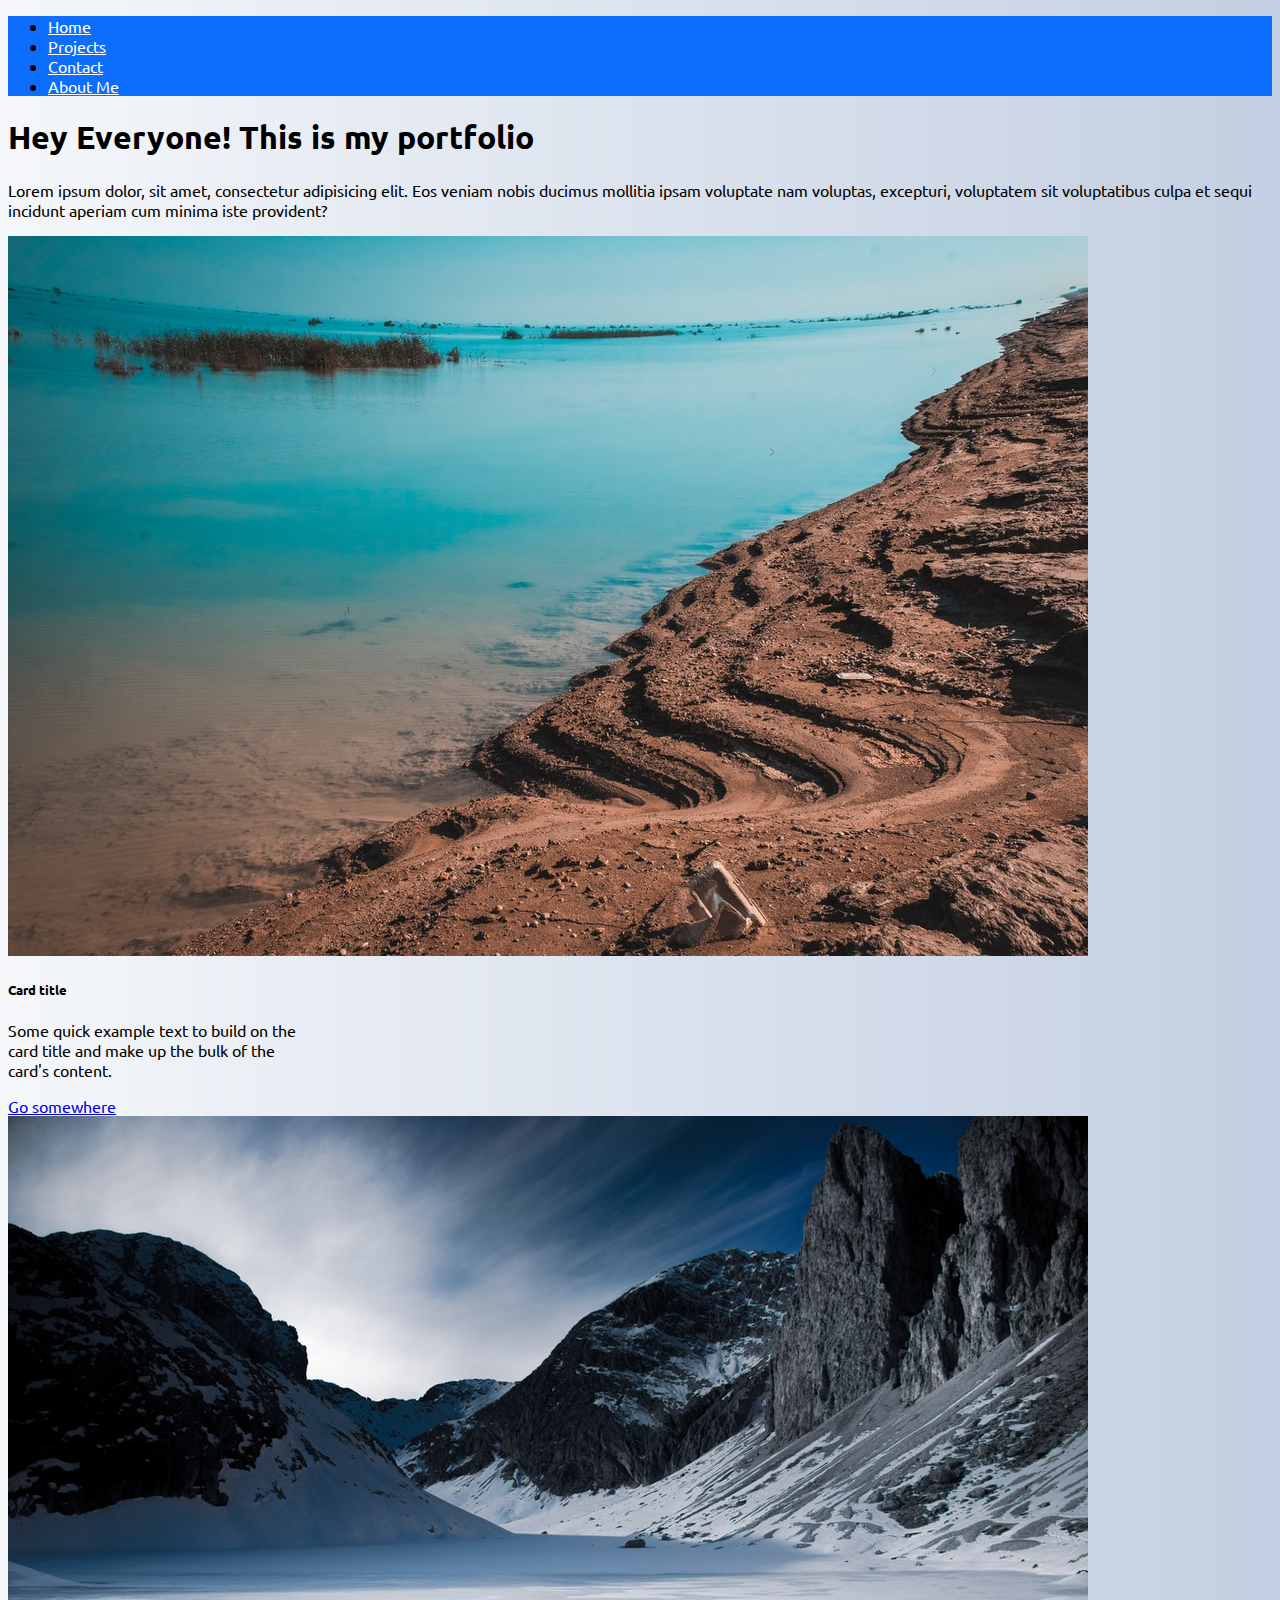
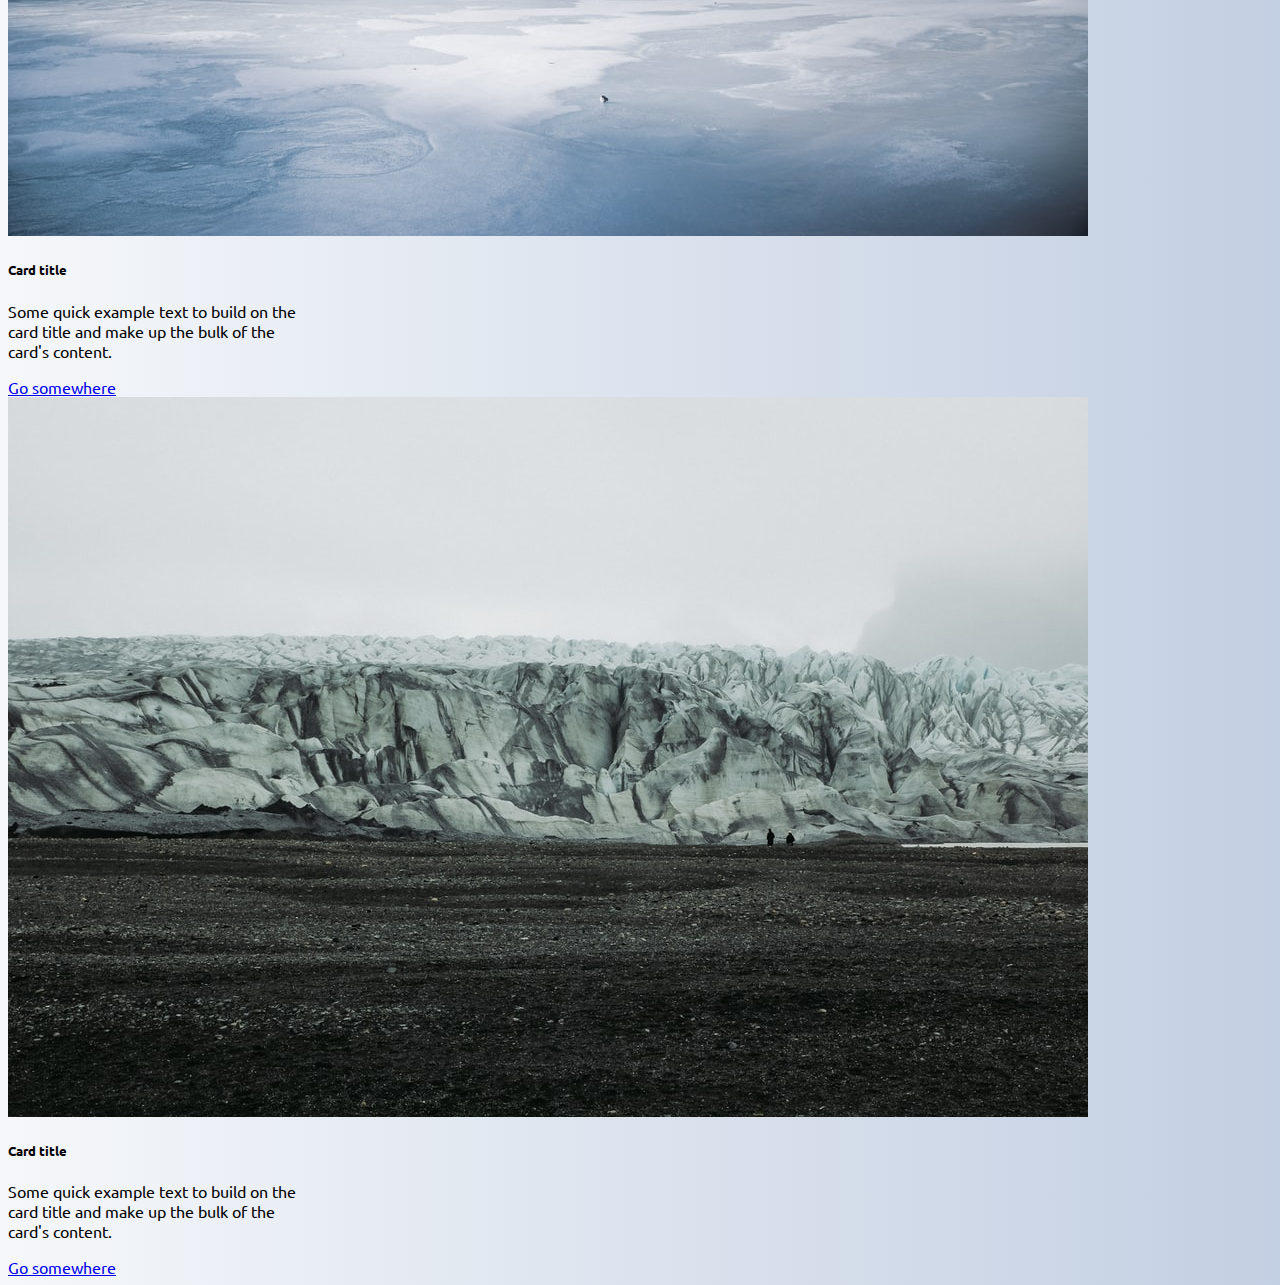
<file: index.html>
<!DOCTYPE html>
<html lang="en">
<head>
	<meta charset="UTF-8">
	<meta name="viewport" content="width=device-width, initial-scale=1.0">
	<title>Kumar Salugu</title>
	<link rel="stylesheet" type="text/css" href="style.css">
	<link href="https://cdn.jsdelivr.net/npm/bootstrap@5.0.2/dist/css/bootstrap.min.css" rel="stylesheet" integrity="sha384-EVSTQN3/azprG1Anm3QDgpJLIm9Nao0Yz1ztcQTwFspd3yD65VohhpuuCOmLASjC" crossorigin="anonymous">
	<link rel="preconnect" href="https://fonts.googleapis.com">
	<link rel="preconnect" href="https://fonts.gstatic.com" crossorigin>
	<link href="https://fonts.googleapis.com/css2?family=Ubuntu&display=swap" rel="stylesheet">
</head>
<body>


  <div class="container-fluid">
<ul class="nav justify-content-center" style="background-color: #0d6efd">
  <li class="nav-item">
    <a class="nav-link active" aria-current="page" href="index.html" style="color: #fff">Home</a>
  </li>
  <li class="nav-item">
    <a class="nav-link active" href="#" style="color: #fff">Projects</a>
  </li>
  <li class="nav-item">
    <a class="nav-link active" href="#" style="color: #fff">Contact</a>
  </li>
  <li class="nav-item">
    <a class="nav-link active" href="#" style="color: #fff">About Me</a>
  </li>
</ul>
</div>

<div class="container pt-4" style="color: #000">
  <h1>
    Hey Everyone! This is my portfolio
  </h1>
  <p>Lorem ipsum dolor, sit amet, consectetur adipisicing elit. Eos veniam nobis ducimus mollitia ipsam voluptate nam voluptas, excepturi, voluptatem sit voluptatibus culpa et sequi incidunt aperiam cum minima iste provident?</p>
</div>


<div class="container pt-4">
<div class="row">
<div class="col-md-4">
<div class="card border border-white" style="width: 18rem;">
  <img src="images/3kBwpY9jG_E.jpeg" class="card-img-top" alt="...">
  <div class="card-body">
    <h5 class="card-title">Card title</h5>
    <p class="card-text">Some quick example text to build on the card title and make up the bulk of the card's content.</p>
    <a href="viewblog.html" class="btn btn-primary btn-block">Go somewhere</a>
  </div>
</div>
</div>
<div class="col-md-4 d-sm-none d-md-block">
<div class="card border border-white" style="width: 18rem;">
  <img src="images/6D9VblKiw14.jpeg" class="card-img-top" alt="...">
  <div class="card-body">
    <h5 class="card-title">Card title</h5>
    <p class="card-text">Some quick example text to build on the card title and make up the bulk of the card's content.</p>
    <a href="#" class="btn btn-primary btn-block">Go somewhere</a>
  </div>
</div>
</div>
<div class="col-md-4 d-sm-none d-md-none d-lg-block">
<div class="card border border-white" style="width: 18rem;">
  <img src="images/vr2KP4D4rx0.jpeg" class="card-img-top" alt="...">
  <div class="card-body">
    <h5 class="card-title">Card title</h5>
    <p class="card-text">Some quick example text to build on the card title and make up the bulk of the card's content.</p>
    <a href="#" class="btn btn-primary btn-block">Go somewhere</a>
  </div>
</div>
</div>
</div>
</div>


	<script src="https://cdn.jsdelivr.net/npm/@popperjs/core@2.9.2/dist/umd/popper.min.js" integrity="sha384-IQsoLXl5PILFhosVNubq5LC7Qb9DXgDA9i+tQ8Zj3iwWAwPtgFTxbJ8NT4GN1R8p" crossorigin="anonymous"></script>
  <script src="https://cdn.jsdelivr.net/npm/bootstrap@5.0.2/dist/js/bootstrap.min.js" integrity="sha384-cVKIPhGWiC2Al4u+LWgxfKTRIcfu0JTxR+EQDz/bgldoEyl4H0zUF0QKbrJ0EcQF" crossorigin="anonymous"></script>
</body>
</html>
</file>
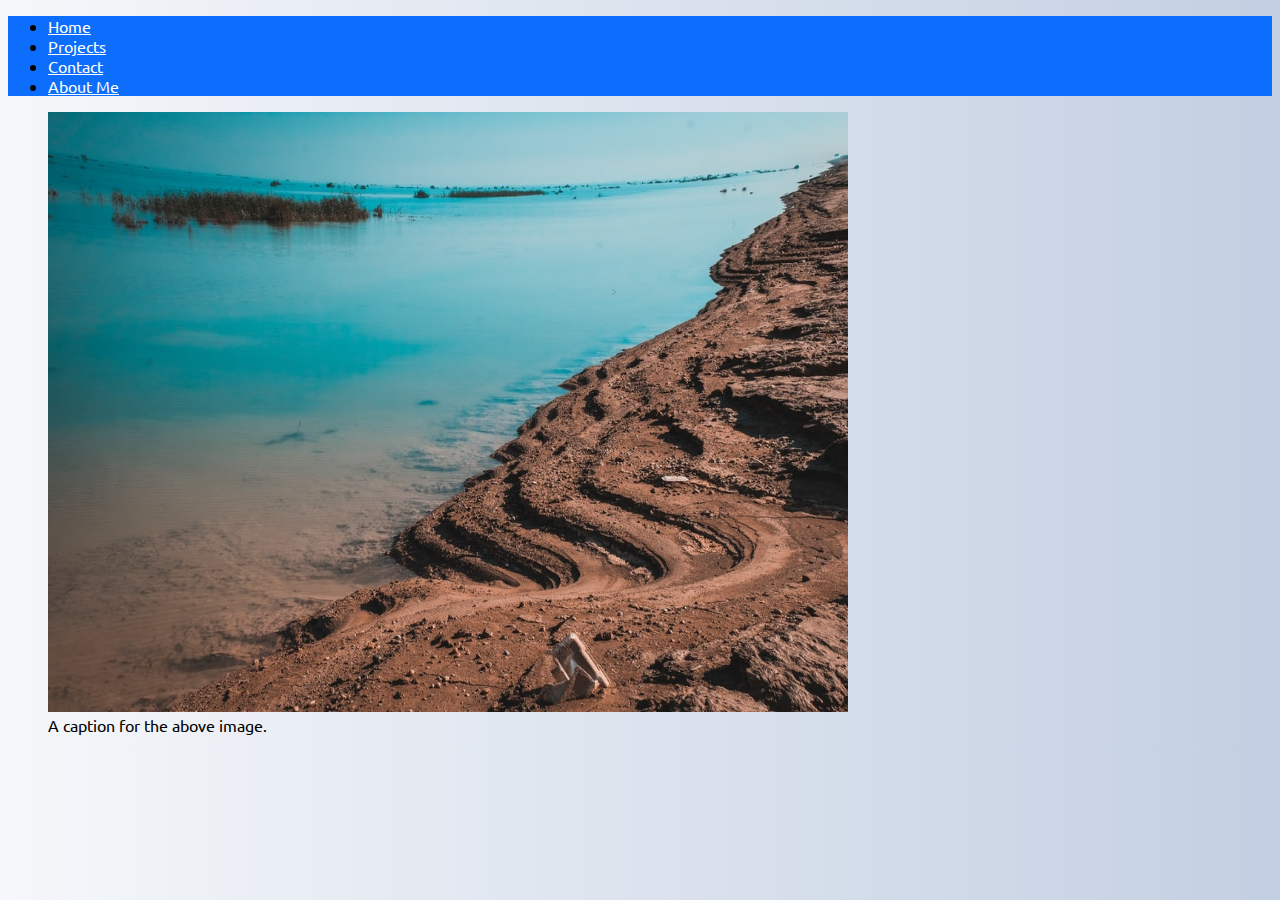
<file: viewblog.html>
<!DOCTYPE html>
<html lang="en">
<head>
	<meta charset="UTF-8">
	<meta name="viewport" content="width=device-width, initial-scale=1.0">
	<title>Kumar Salugu</title>
	<link rel="stylesheet" type="text/css" href="style.css">
	<link href="https://cdn.jsdelivr.net/npm/bootstrap@5.0.2/dist/css/bootstrap.min.css" rel="stylesheet" integrity="sha384-EVSTQN3/azprG1Anm3QDgpJLIm9Nao0Yz1ztcQTwFspd3yD65VohhpuuCOmLASjC" crossorigin="anonymous">
	<link rel="preconnect" href="https://fonts.googleapis.com">
	<link rel="preconnect" href="https://fonts.gstatic.com" crossorigin>
	<link href="https://fonts.googleapis.com/css2?family=Ubuntu&display=swap" rel="stylesheet">
</head>
<body>
  <div class="container-fluid">
<ul class="nav justify-content-center" style="background-color: #0d6efd">
  <li class="nav-item">
    <a class="nav-link active" aria-current="page" href="index.html" style="color: #fff">Home</a>
  </li>
  <li class="nav-item">
    <a class="nav-link active" href="#" style="color: #fff">Projects</a>
  </li>
  <li class="nav-item">
    <a class="nav-link active" href="#" style="color: #fff">Contact</a>
  </li>
  <li class="nav-item">
    <a class="nav-link active" href="#" style="color: #fff">About Me</a>
  </li>
</ul>
</div>

<div class="container pt-3">
  <div class="row">
    <div class="col">
      <figure class="figure">
        <img src="images/3kBwpY9jG_E.jpeg" class="figure-img img-fluid rounded" alt="random" width="800px" height="600px">
        <figcaption class="figure-caption">A caption for the above image.</figcaption>
      </figure>
    </div>
  </div>  
</div>

	<script src="https://cdn.jsdelivr.net/npm/@popperjs/core@2.9.2/dist/umd/popper.min.js" integrity="sha384-IQsoLXl5PILFhosVNubq5LC7Qb9DXgDA9i+tQ8Zj3iwWAwPtgFTxbJ8NT4GN1R8p" crossorigin="anonymous"></script>
  <script src="https://cdn.jsdelivr.net/npm/bootstrap@5.0.2/dist/js/bootstrap.min.js" integrity="sha384-cVKIPhGWiC2Al4u+LWgxfKTRIcfu0JTxR+EQDz/bgldoEyl4H0zUF0QKbrJ0EcQF" crossorigin="anonymous"></script>
</body>
</html>
</file>
<file: style.css>
.container, .container-fluid{
	color: #000;
	font-family: 'Ubuntu', sans-serif;
}
body{
	background: #c3cfe2;  /* fallback for old browsers */
	background: -webkit-linear-gradient(to right, #f5f7fa, #c3cfe2);  /* Chrome 10-25, Safari 5.1-6 */
	background: linear-gradient(to right, #f5f7fa, #c3cfe2); /* W3C, IE 10+/ Edge, Firefox 16+, Chrome 26+, Opera 12+, Safari 7+ */
}
</file>
